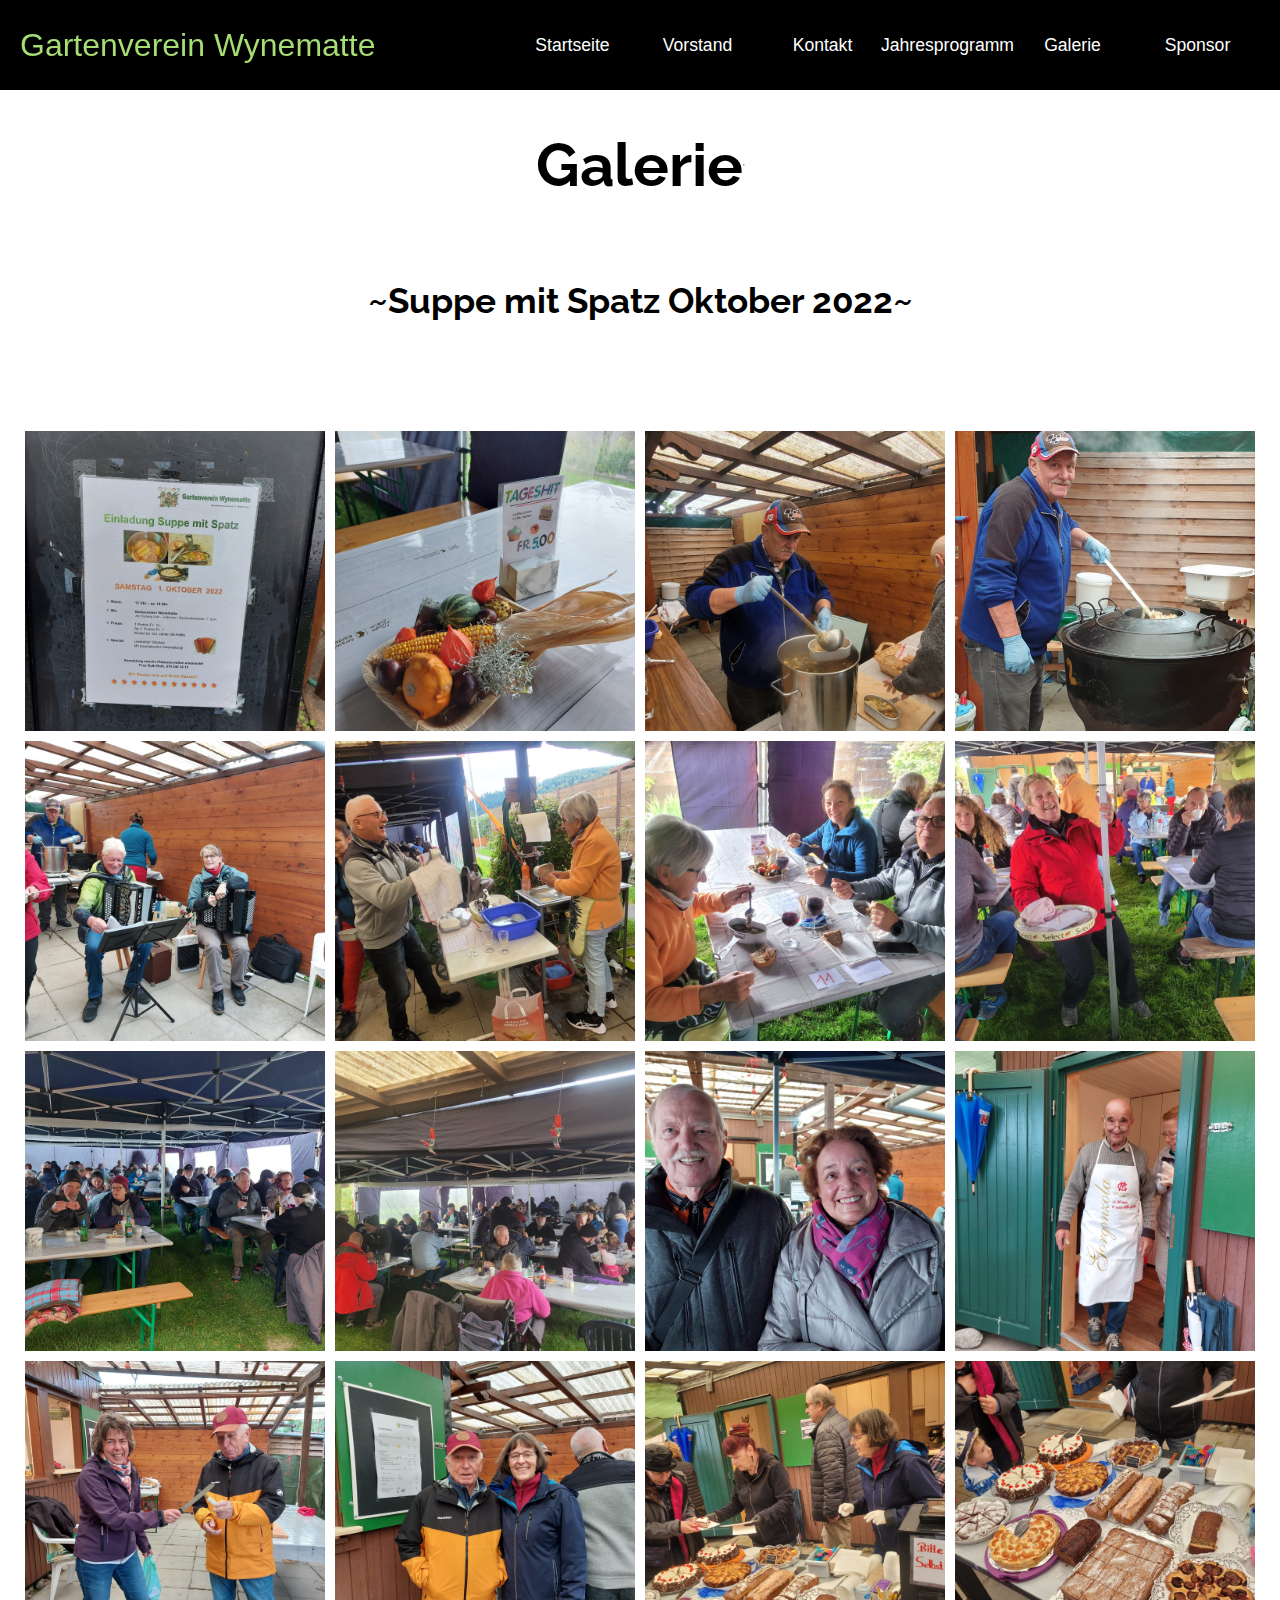
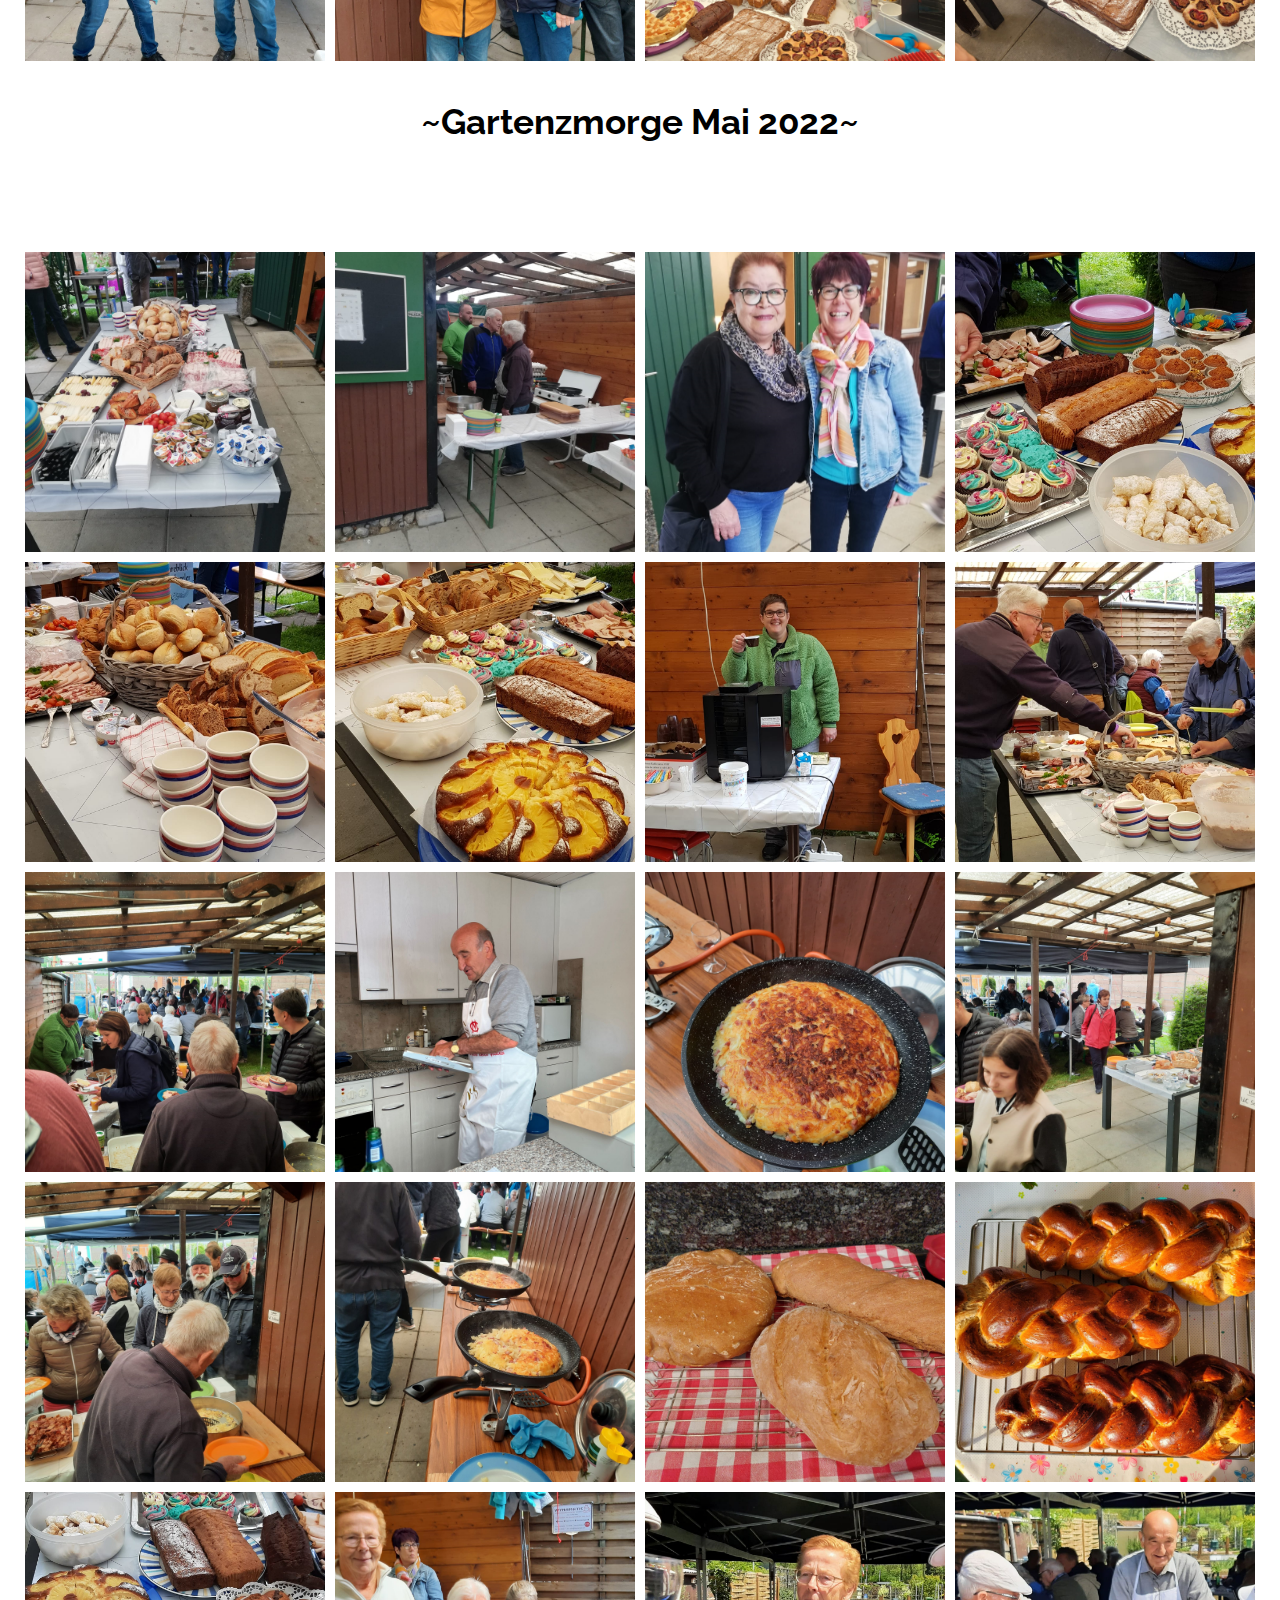
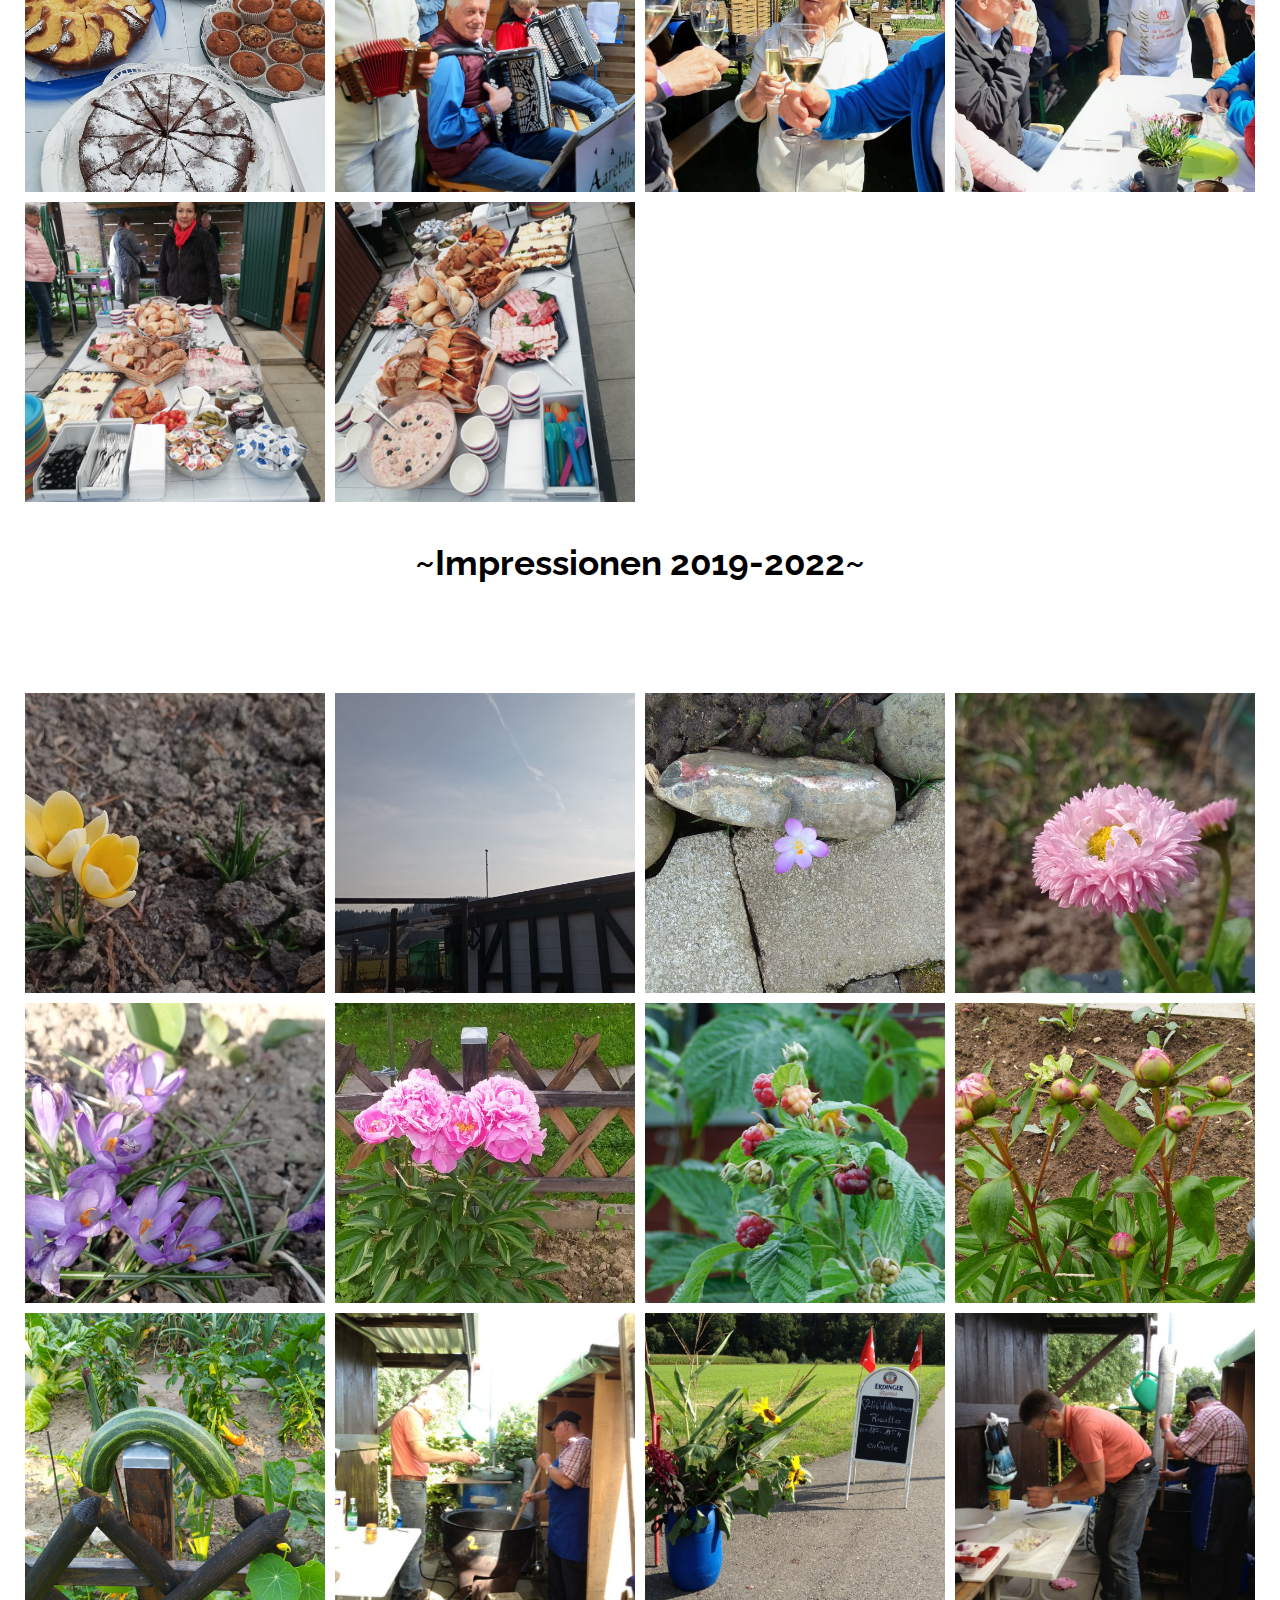
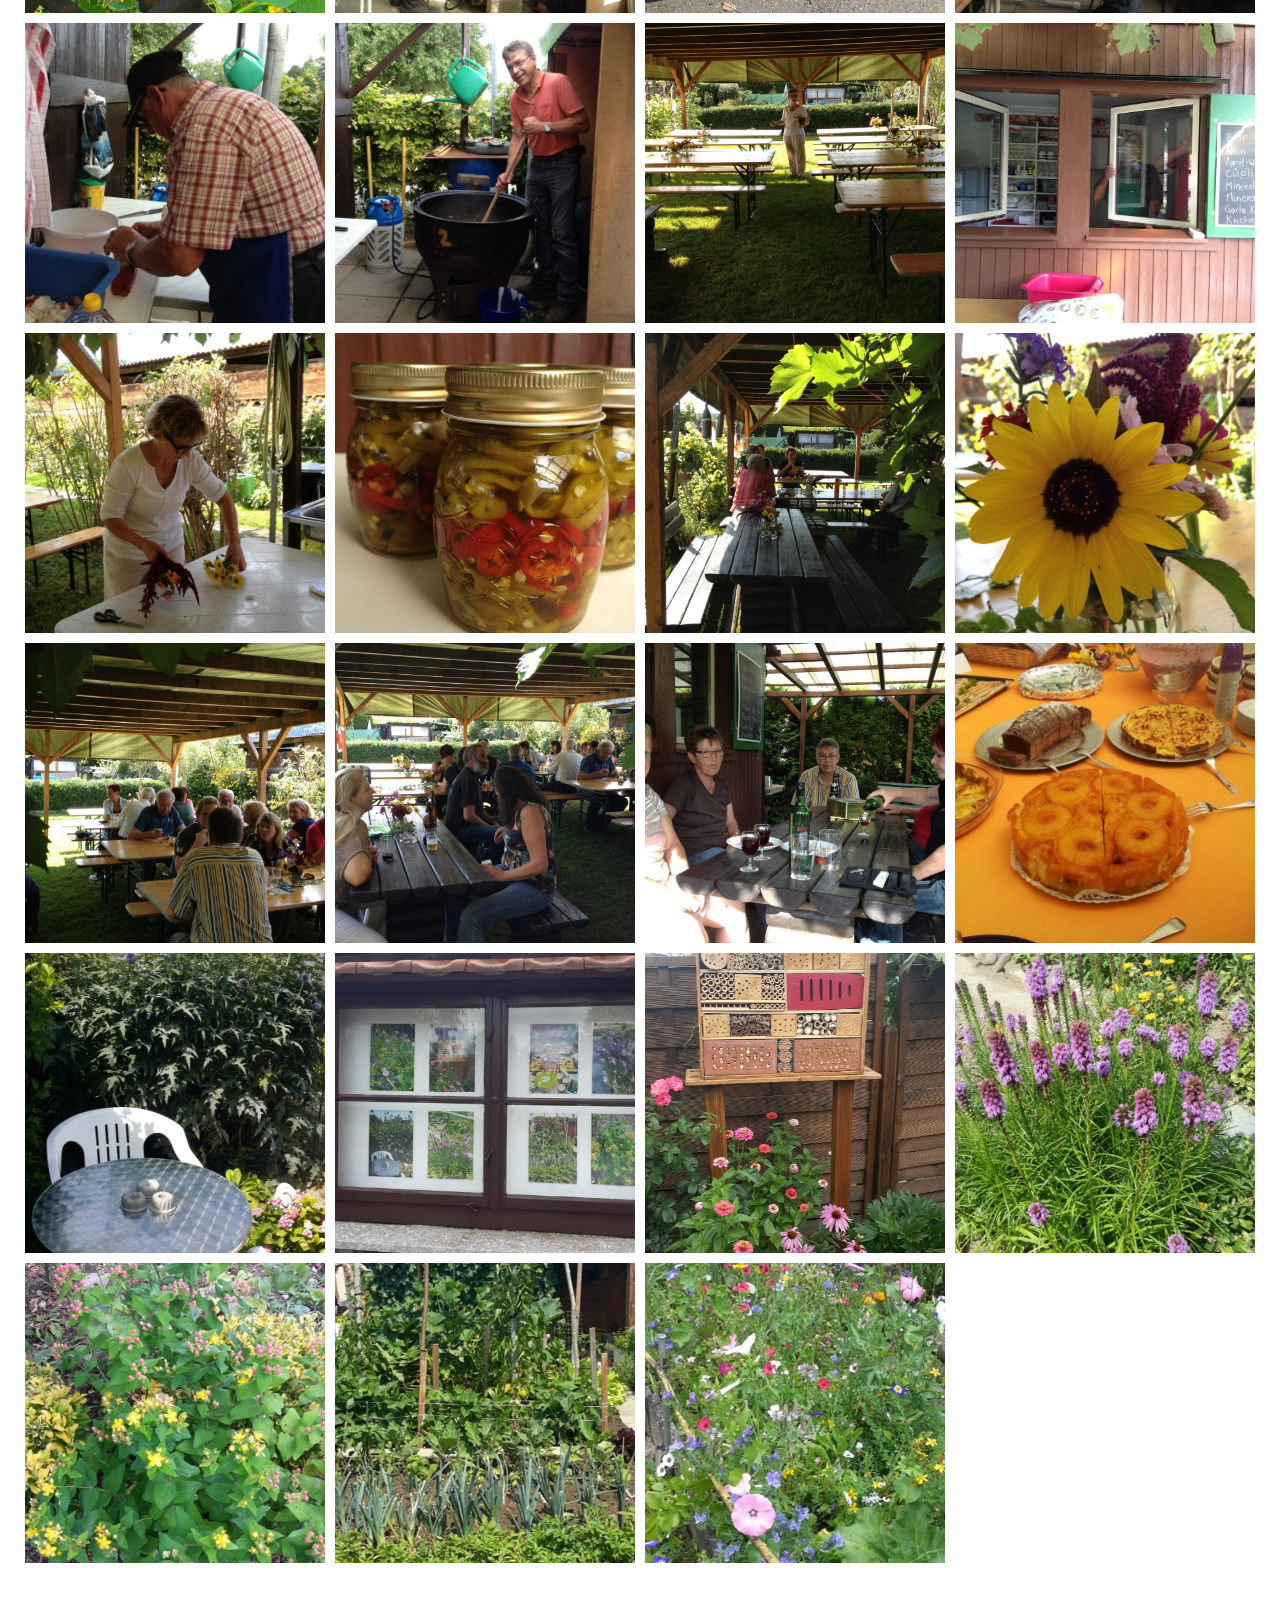
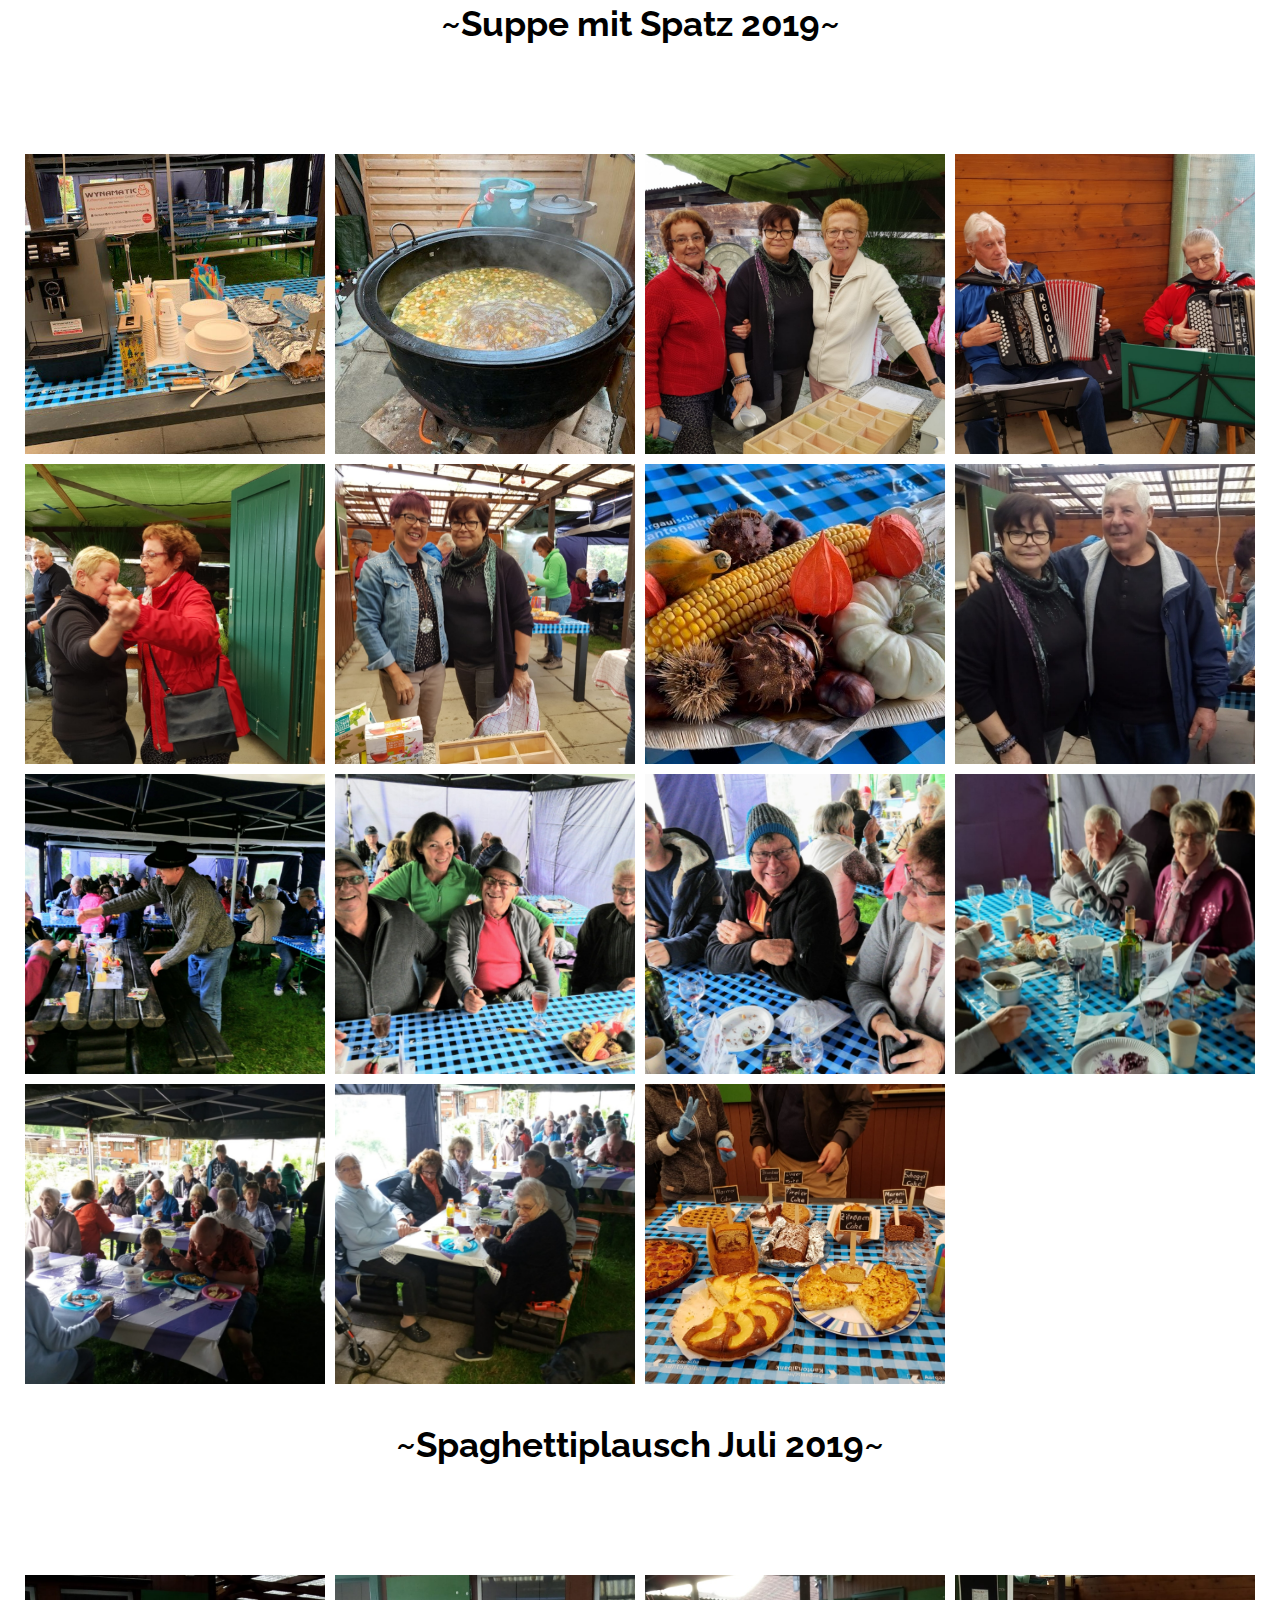
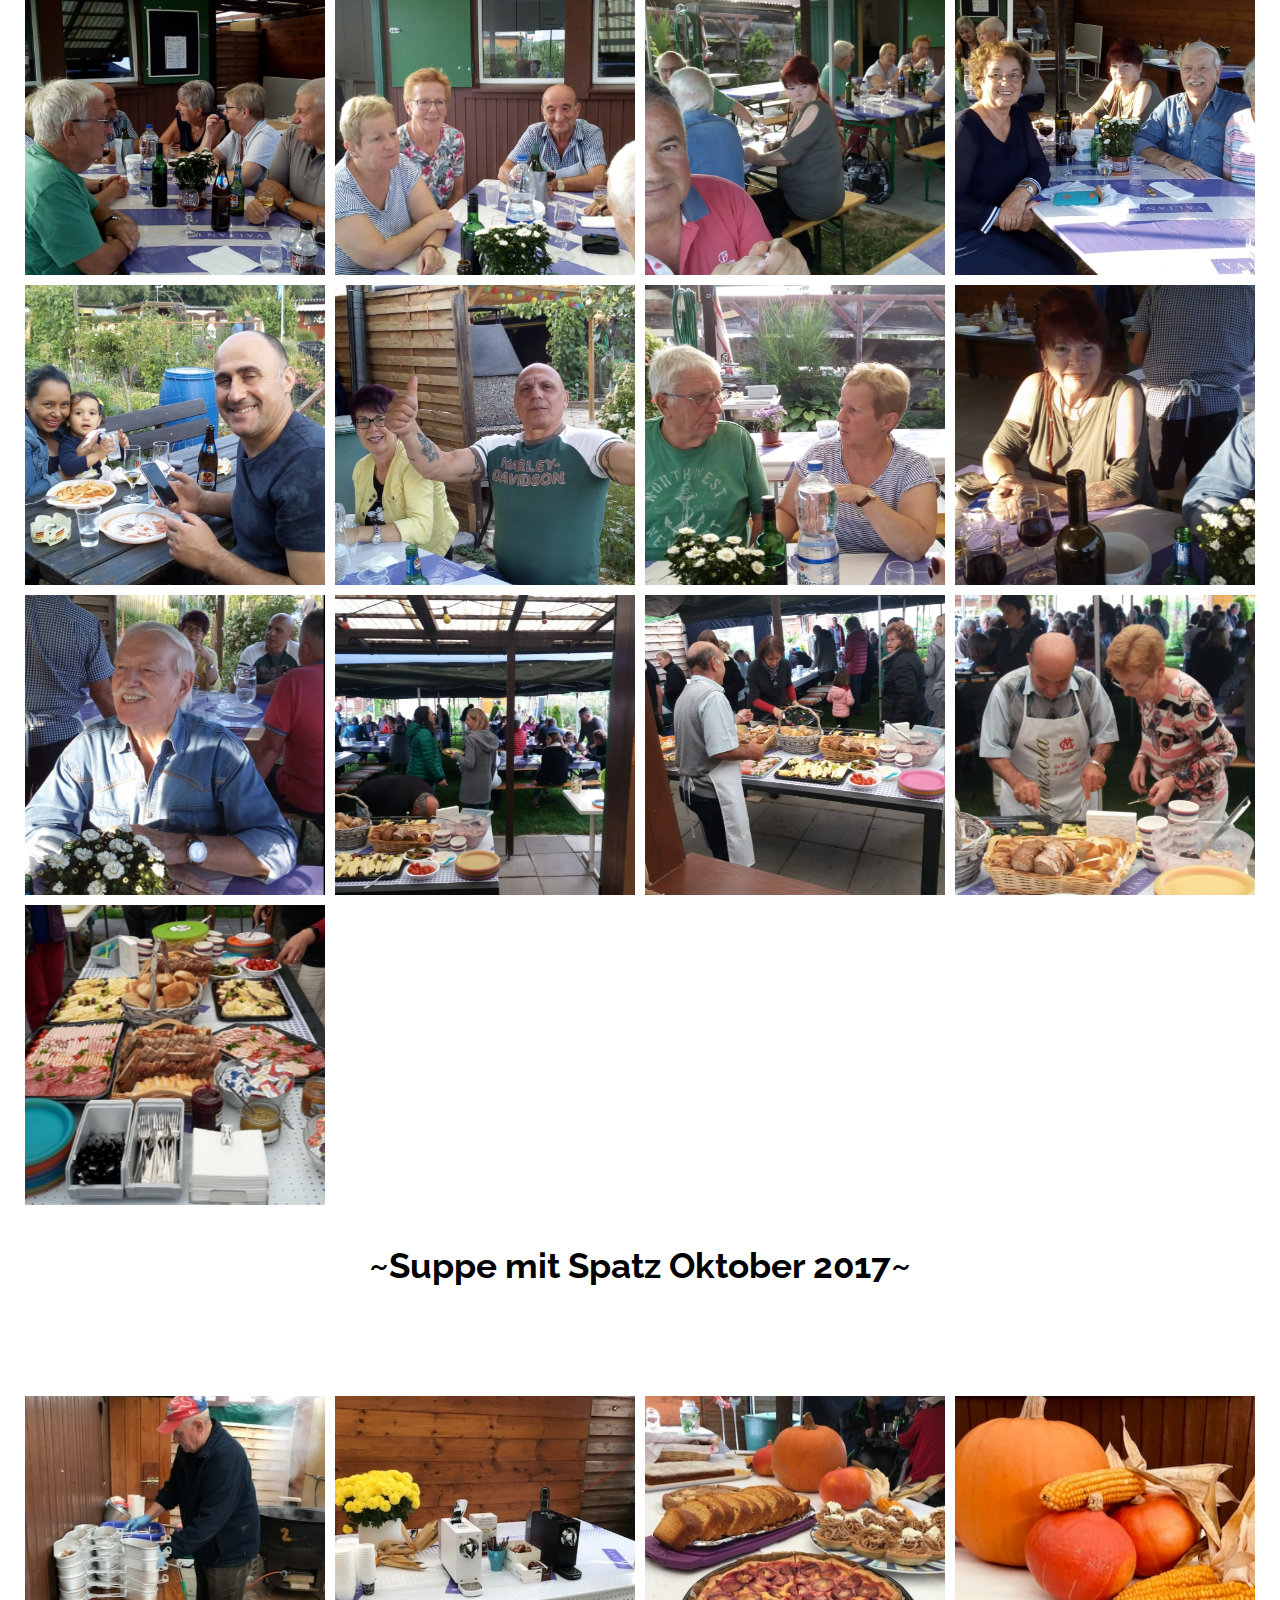
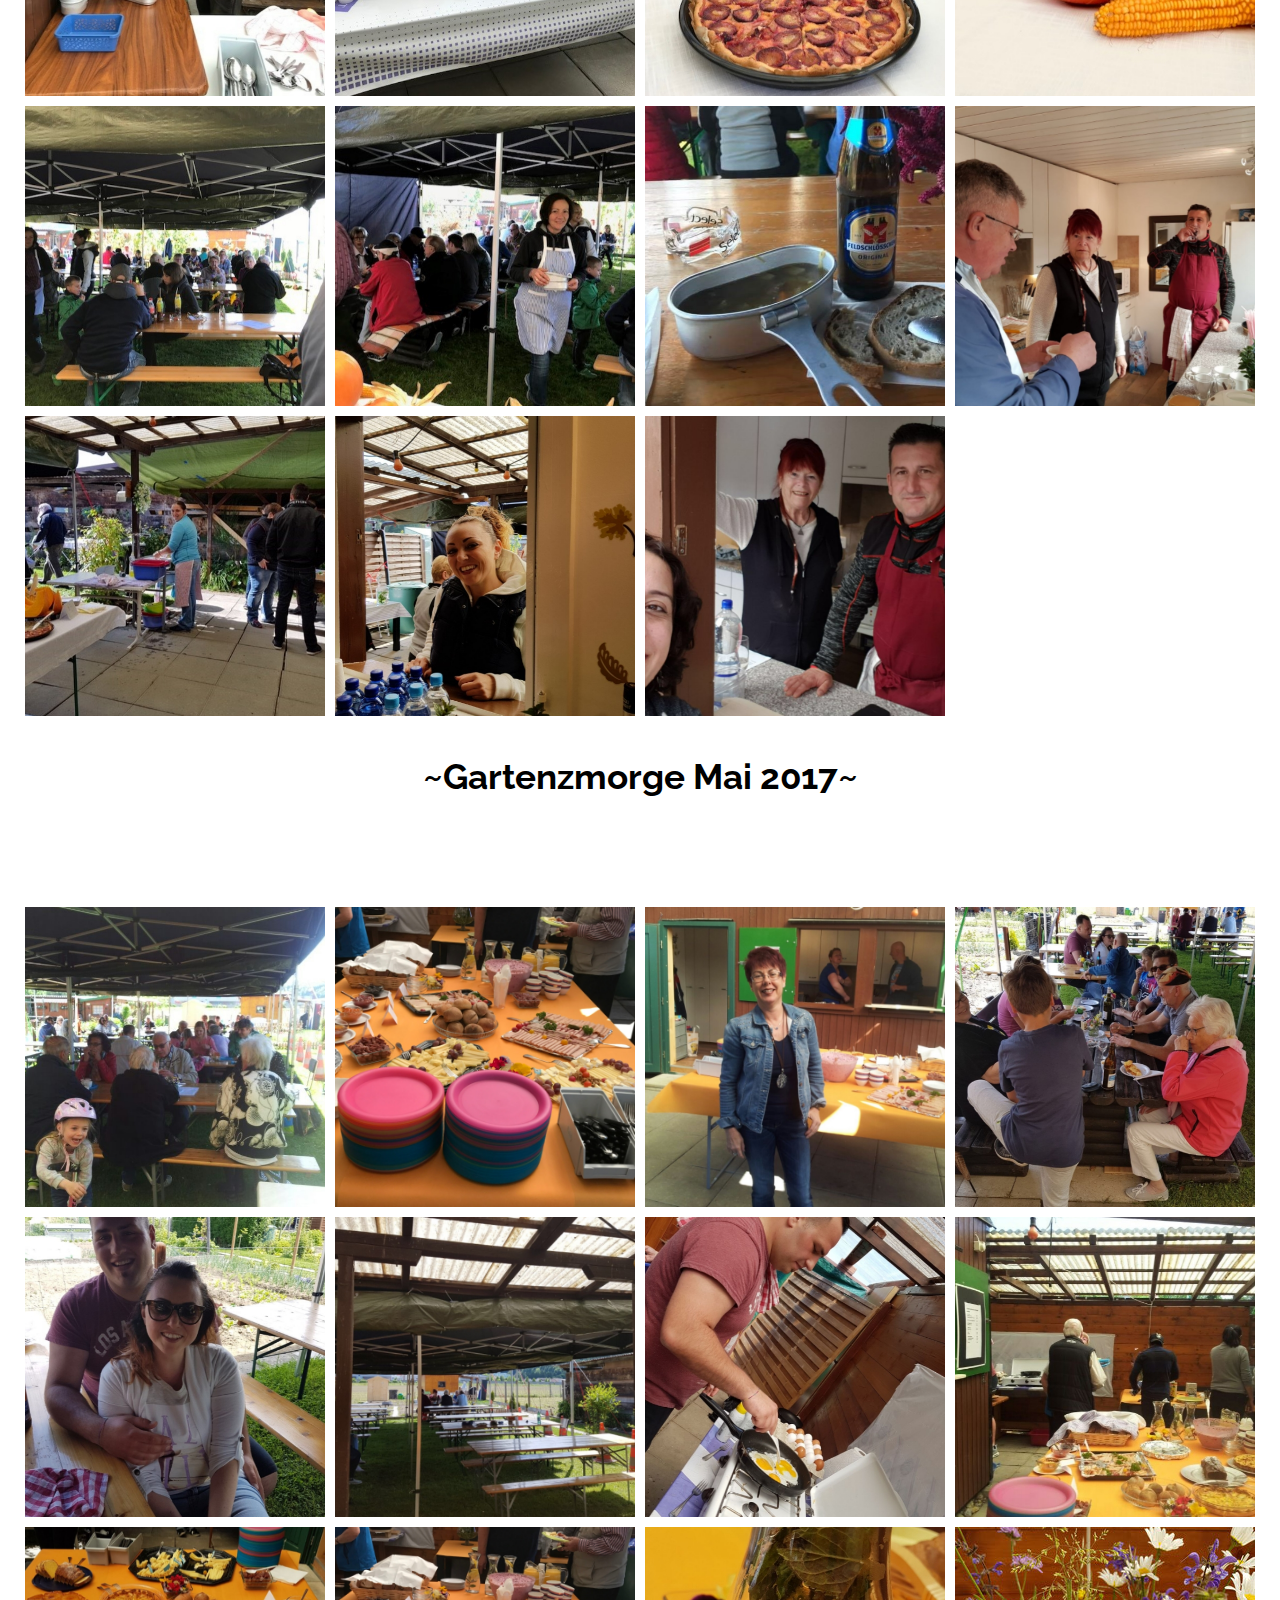
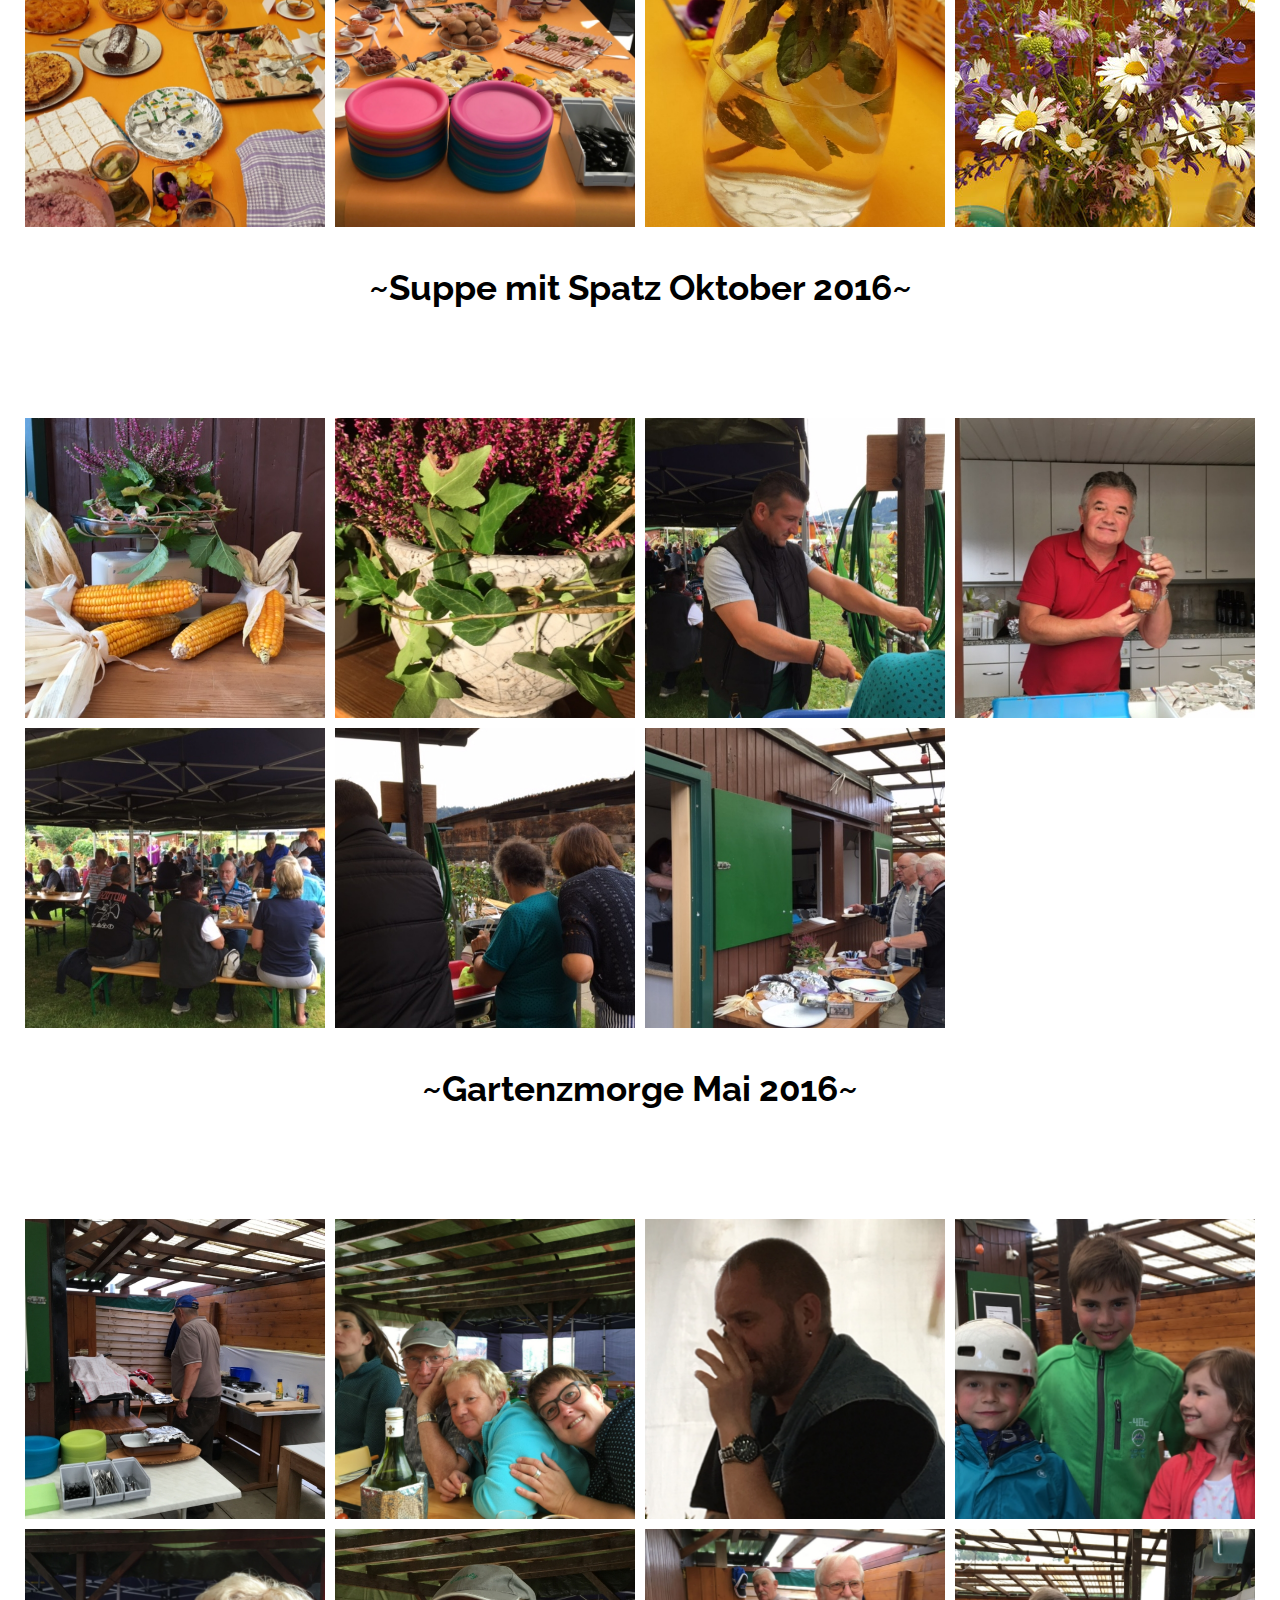
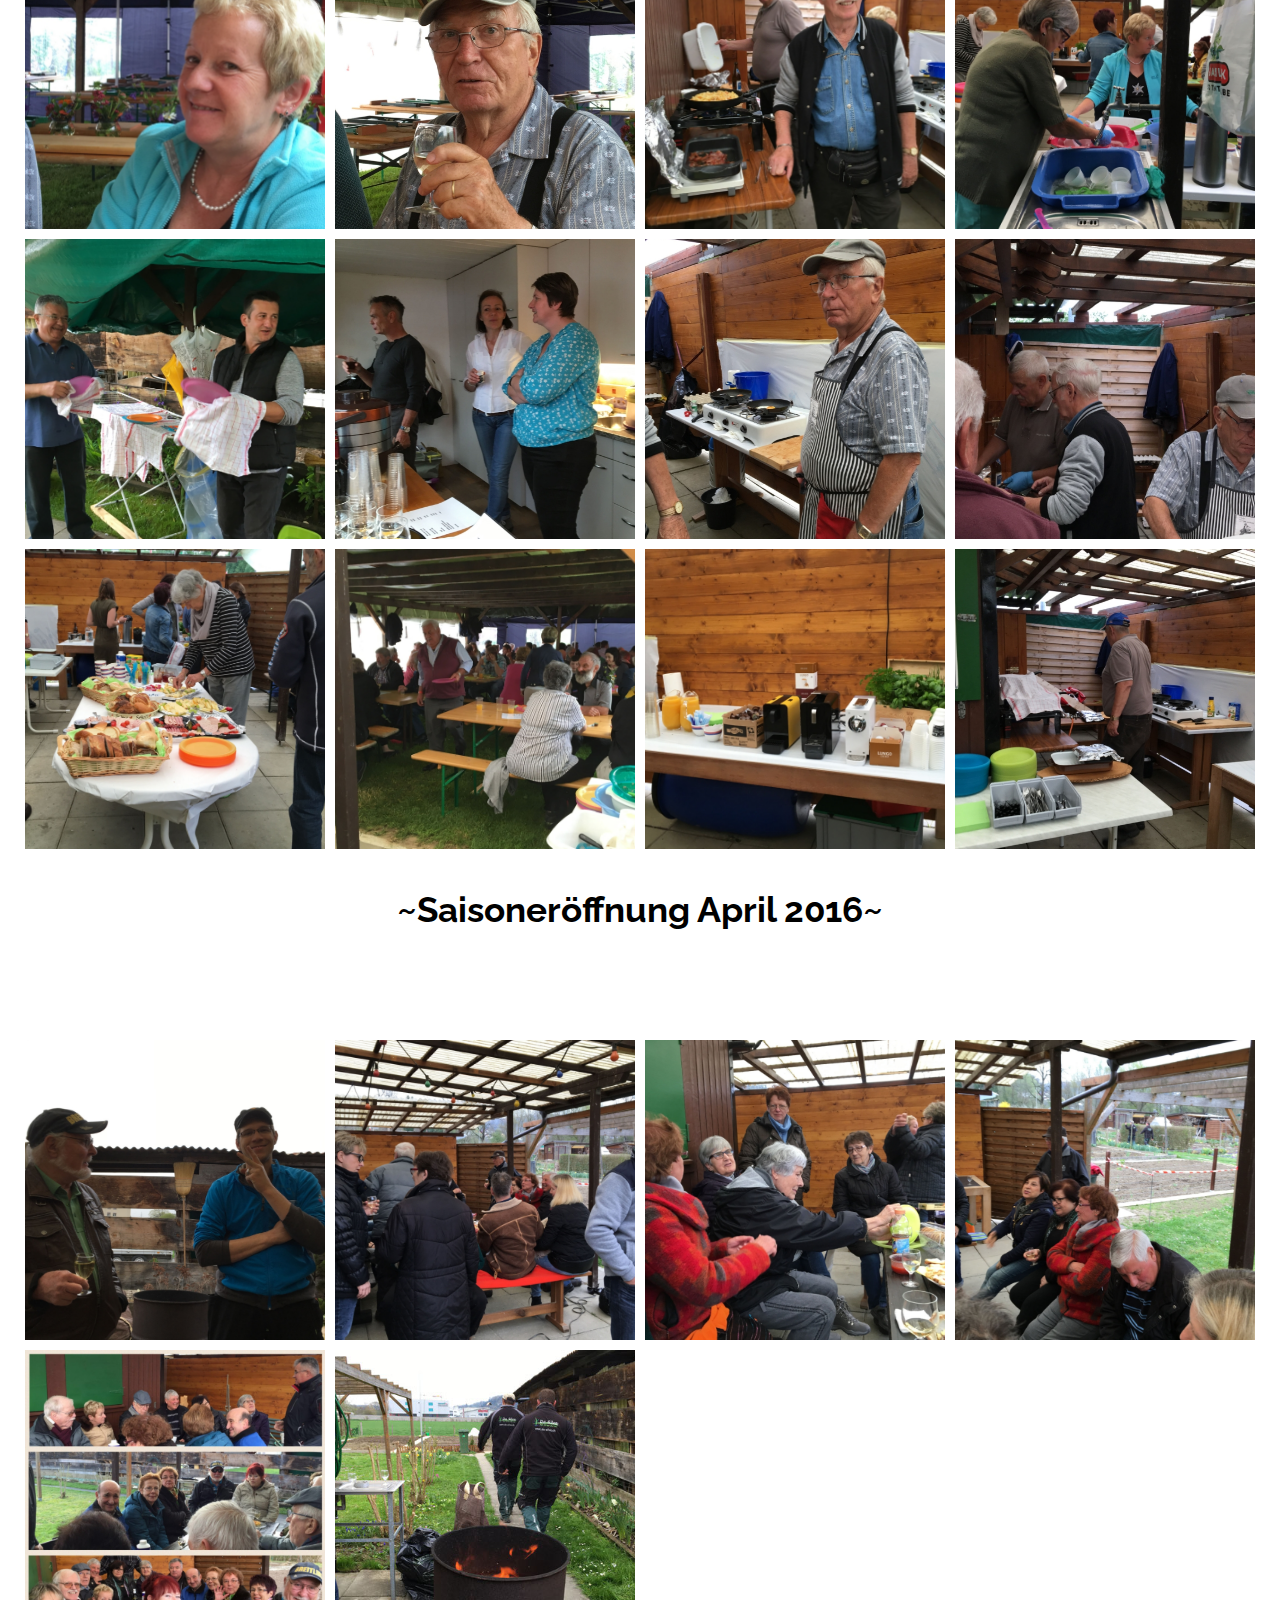
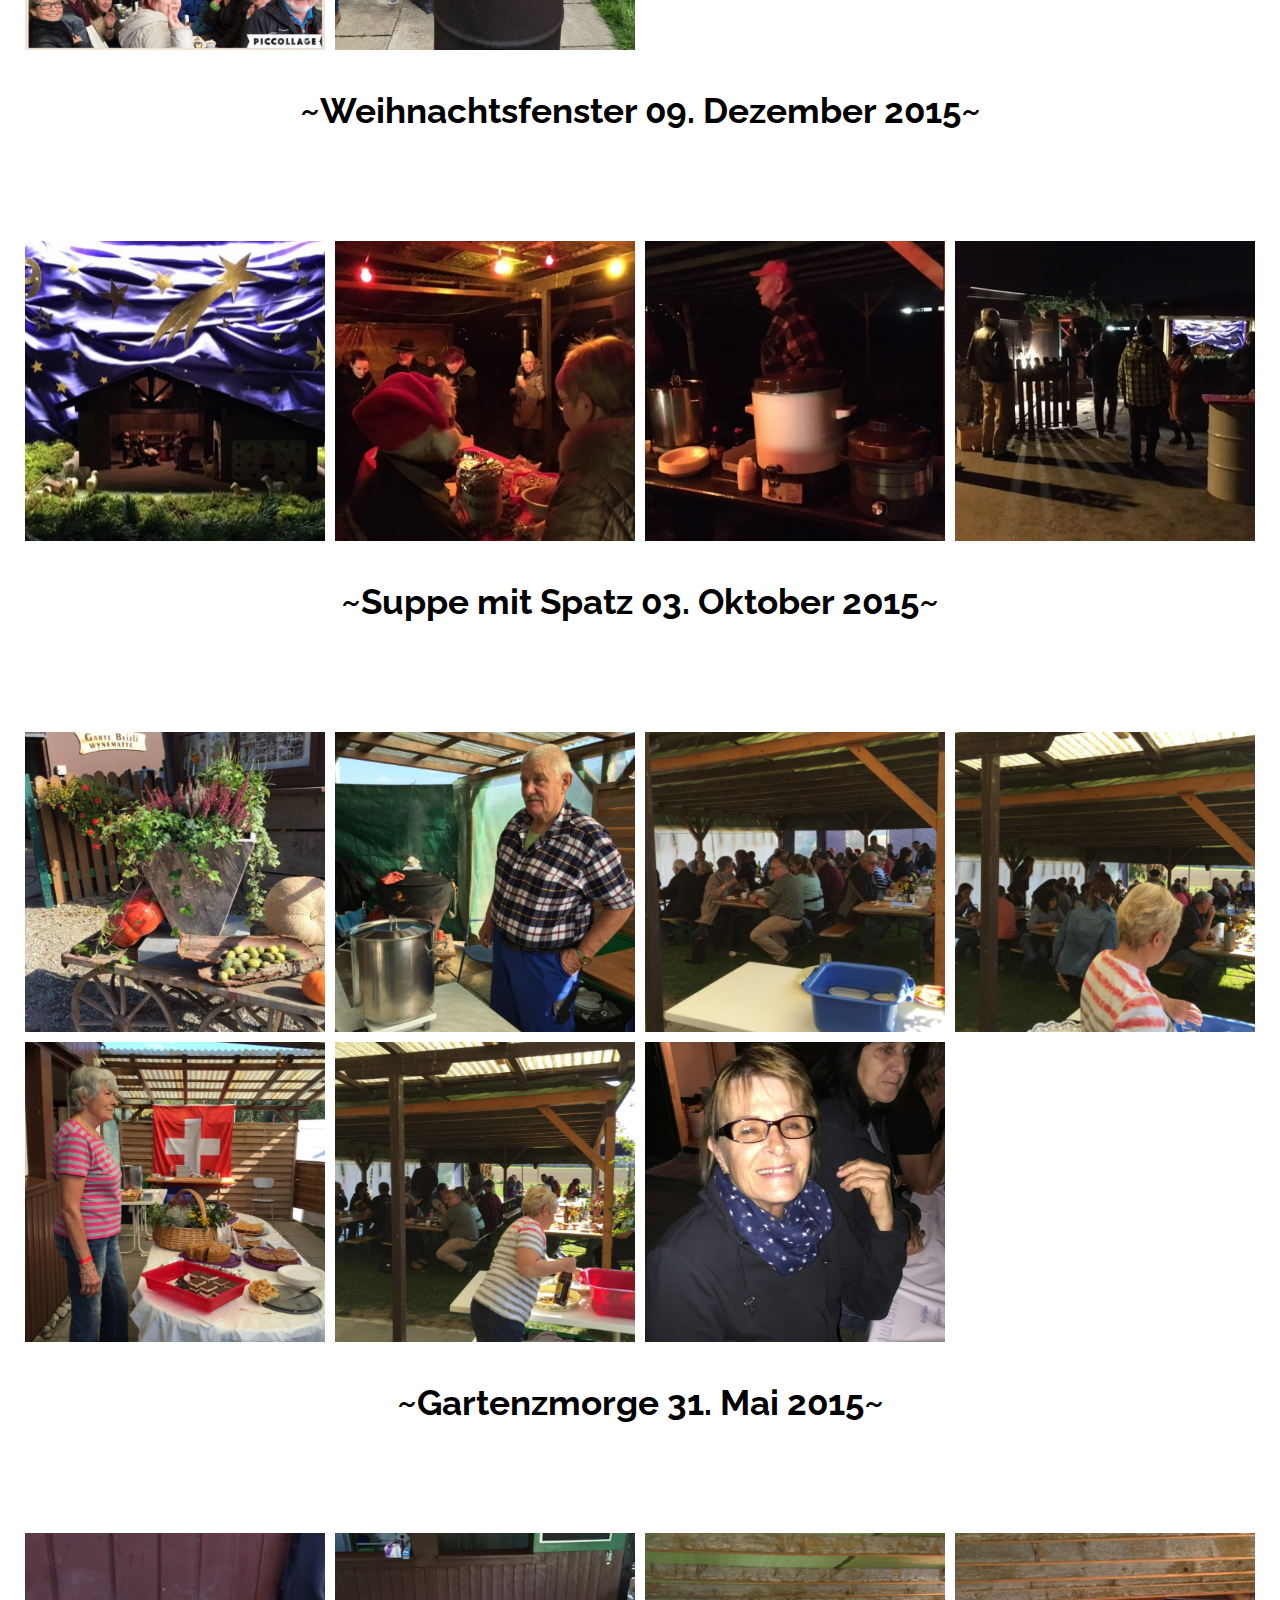
<file: Galerie.html>
<!DOCTYPE html>
<html lang="en">
    <head>
        <meta charset="UTF-8">
        <title>Galerie|Gartenverein Wynematte</title>
        <link rel="stylesheet" href="stylesheet.css">
        <link rel="preconnect" href="https://fonts.googleapis.com">
<link rel="preconnect" href="https://fonts.gstatic.com" crossorigin>
<link href="https://fonts.googleapis.com/css2?family=Hind:wght@300&family=Raleway:wght@200&display=swap" rel="stylesheet">
    </head>
    <header>
      <!--Nav-->
      <nav class="navbar">
        <div class="navbar-container">
            <a href="#home" id="navbar-logo">Gartenverein Wynematte</a>
            <div class="navbar-toggle" id="mobile-menu">
                <span class="bar"></span>
                <span class="bar"></span>
                <span class="bar"></span>
            </div>
        <ul class="navbar-menu">
            <li class="navbar-item">
                <a href="index.html" class="navbar-links" id="home-page">Startseite</a>
            </li> 
             <li class="navbar-item">
                <a href="Vorstand.html" class="navbar-links" id="about-page">Vorstand</a>
            </li>  
            <li class="navbar-item">
                <a href="Kontakt.html" class="navbar-links" id="contact-page">Kontakt</a>
            </li>  
            <li class="navbar-item">
                <a href="Jahresprogramm2022.html" class="navbar-links" id="plan-page">Jahresprogramm</a>
            </li> 
             <li class="navbar-item">
                <a href="Galerie.html" class="navbar-links" id="gallery-page">Galerie</a>
            </li>
           <li class="navbar-item">
                <a href="Sponsoren.html" class="navbar-links" id="sponsor-page">Sponsor</a>
            </li> 
           
            </ul>
        </div>
    </nav>
    <body>
        <div class="title">
        <h1> Galerie</h1>
            <hr>
    </div> 
    <div class ="title">
    <h3>~Suppe mit Spatz Oktober 2022~</h3> 
</div>

<div class="main">

    <img src="images/Garten2022 23.jpeg" alt=""/>
    <img src="images2/Garten.jpeg" alt=""/>
    <img src="images/Garten2022 24.jpeg" alt=""/>
    <img src="images/Garten2022 25.jpeg" alt=""/>
    <img src="images/Garten2022.26.jpeg" alt=""/>
    <img src="images/Garten2022.27.jpeg" alt=""/>
    <img src="images/Garten2022.28.jpeg" alt=""/>
    <img src="images/Garten2022.29.jpeg" alt=""/>
    <img src="images/Garten2022.30.jpeg" alt=""/>
    <img src="images/Garten2022.31.jpeg" alt=""/>
    <img src="images/Garten2022.32.jpeg" alt=""/>
    <img src="images/Garten2022.33.jpeg" alt=""/>
    <img src="images/Garten2022.34.jpeg" alt=""/>
    <img src="images/Garten2022.35.jpeg" alt=""/>
    <img src="images/Garten2022.36.jpeg" alt=""/>
    <img src="images/Garten2022.37.jpeg" alt=""/>
    
 
</div>
        <div class ="title">
       <h3>~Gartenzmorge Mai 2022~</h3> 
        </div>
        <div class="main">
            <img src="images/Garten2022.1.jpg" alt=""/>
            <img src="images/Garten2022.2.jpg" alt=""/>
            <img src="images/Garten2022.3.jpg" alt=""/>
            <img src="images/Garten2022.4.jpg" alt=""/>
            <img src="images/Garten2022.5.jpg" alt=""/>
            <img src="images/Garten2022.6.jpg" alt=""/>
            <img src="images/Garten2022.7.jpg" alt=""/>
            <img src="images/Garten2022.8.jpg" alt=""/>
            <img src="images/Garten2022.10.jpg" alt=""/>
            <img src="images/Garten2022.9.jpg" alt=""/>
            <img src="images/Garten2022.11.jpg" alt=""/>
            <img src="images/Garten2022.12.jpg" alt=""/>
            <img src="images/Garten2022.13.jpg" alt=""/>
            <img src="images/Garten2022.14.jpg" alt=""/>
            <img src="images/Garten2022.15.jpg" alt=""/>
            <img src="images/Garten2022.16.jpg" alt=""/>
            <img src="images/Garten2022.17.jpg" alt=""/>
            <img src="images/Garten2022.18.jpg" alt=""/>
            <img src="images/Garten2022.19.jpg" alt=""/>
            <img src="images/Garten2022.20.jpg" alt=""/>
            <img src="images/Garten2022.21.jpg" alt=""/>
            <img src="images/Garten2022.22.jpg" alt=""/>
        </div>
            <div class ="title">
            <h3>~Impressionen 2019-2022~</h3> 
                 </div>
                 <div class="main">
            <img src="images2/Garten1.jpeg" alt=""/>
            <img src="images2/Garten3.jpeg" alt=""/>
            <img src="images2/Garten53.jpeg" alt=""/>
            <img src="images2/Garten16.jpeg" alt=""/>
            <img src="images2/Garten18.jpeg" alt=""/>
            <img src="images2/Garten61.jpeg" alt=""/>
            <img src="images2/Garten49.jpeg" alt=""/>
            <img src="images2/Garten58.jpeg" alt=""/>
            <img src="images2/Garten55.jpeg" alt=""/> 
            <img src="images2/Garten85.jpg" alt=""/>
            <img src="images2/Garten86.jpg" alt=""/>
            <img src="images2/Garten87.jpg" alt=""/>
            <img src="images2/Garten88.jpg" alt=""/>
            <img src="images2/Garten89.jpg" alt=""/>
            <img src="images2/Garten90.jpg" alt=""/>
            <img src="images2/Garten91.jpg" alt=""/>
            <img src="images2/Garten92.jpg" alt=""/>
            <img src="images2/Garten93.jpg" alt=""/>
            <img src="images2/Garten95.jpg" alt=""/>
            <img src="images2/Garten96.jpg" alt=""/>
            <img src="images2/Garten97.jpg" alt=""/>
            <img src="images2/Garten98.jpg" alt=""/>
            <img src="images2/Garten99.jpg" alt=""/>
             
            <img src="images2/Garten101.jpg" alt=""/>
        <!--</div>
        <div class ="title">
        <h3>~Impressionen 2019-2022~</h3> 
             </div>
             <div class="main">
           -->
           
            <img src="images2/Garten102.jpg" alt=""/>
            <img src="images2/Garten100.jpg" alt=""/>
      
            <img src="images2/Garten103.jpg" alt=""/>
            <img src="images2/Garten104.jpg" alt=""/>
            <img src="images2/Garten105.jpg" alt=""/>
            <img src="images2/Garten106.jpg" alt=""/>
            <img src="images2/Garten107.jpg" alt=""/> 
             </div>
             <div class ="title">
       
                 <h3>~Suppe mit Spatz 2019~</h3> 
             </div>
             <div class="main">
            <img src="images2/Garten108.png" alt=""/>
            <img src="images2/Garten109.jpg" alt=""/>
            <img src="images2/Garten110.jpg" alt=""/>
            <img src="images2/Garten111.jpg" alt=""/> 
            <img src="images2/Garten112.jpg" alt=""/>
            <img src="images2/Garten113.jpg" alt=""/>
            <img src="images2/Garten114.jpg" alt=""/>
            <img src="images/Garten1151.jpg" alt=""/>
            <img src="images2/Garten116.jpg" alt=""/>
            <img src="images2/Garten117.jpg" alt=""/>
            <img src="images2/Garten118.jpg" alt=""/>
            <img src="images2/Garten119.jpg" alt=""/>
            <img src="images2/Garten120.jpg" alt=""/>
            <img src="images2/Garten121.jpg" alt=""/>
            <img src="images2/Garten122.jpg" alt=""/>
        </div>
        <div class ="title">
  
            <h3>~Spaghettiplausch Juli 2019~</h3> 
        </div>
        <div class="main">
            <img src="images2/Garten123.jpg" alt=""/>
            <img src="images2/Garten124.jpg" alt=""/>
            <img src="images2/Garten125.jpg" alt=""/>
            <img src="images2/Garten126.jpg" alt=""/>
            <img src="images2/Garten127.jpg" alt=""/>
            <img src="images2/Garten128.jpg" alt=""/>
            <img src="images2/Garten129.jpg" alt=""/>
            <img src="images2/Garten130.jpg" alt=""/>
            <img src="images2/Garten131.jpg" alt=""/>
            <img src="images2/Garten132.jpg" alt=""/>
            <img src="images2/Garten133.jpg" alt=""/>
            <img src="images2/Garten134.jpg" alt=""/>
            <img src="images2/Garten135.jpg" alt=""/>
        </div>
        <div class ="title">
       <h3>~Suppe mit Spatz Oktober 2017~</h3> 
        </div>
        <div class="main">

            <img src="images2/Garten136.jpg" alt=""/>
            <img src="images2/Garten137.jpg" alt=""/>
            <img src="images/Garten208.jpg" alt=""/>
            <img src="images/Garten209.jpg" alt=""/>
            <img src="images/Garten210.jpg" alt=""/>
            <img src="images/Garten211.jpg" alt=""/>
            <img src="images/Garten212.jpg" alt=""/>
            <img src="images/Garten213.jpg" alt=""/>
            <img src="images/Garten214.jpg" alt=""/>
            <img src="images/Garten215.jpg" alt=""/>
            <img src="images/Garten216.jpg" alt=""/>
            
         
        </div>
        <div class ="title">
       <h3>~Gartenzmorge Mai 2017~</h3> 
        </div>
        <div class="main">
            <img src="images/Garten197.jpg" alt=""/>
            <img src="images/Garten198.jpg" alt=""/>
            <img src="images/Garten199.jpg" alt=""/>
            <img src="images/Garten200.jpg" alt=""/>
            <img src="images/Garten201.jpg" alt=""/>
            <img src="images/Garten202.jpg" alt=""/>
            <img src="images/Garten203.jpg" alt=""/>
            <img src="images/Garten204.jpg" alt=""/>
            <img src="images/Garten205.jpg" alt=""/>
            <img src="images/Garten206.jpg" alt=""/>
            <img src="images/Garten207.jpg" alt=""/>
            <img src="images2/Garten47.jpeg" alt=""/>
        </div>
        <div class ="title">
       <h3>~Suppe mit Spatz Oktober 2016~</h3> 
        </div>
        <div class="main">
            <img src="images2/Garten83.jpg" alt=""/>
            <img src="images2/Garten84.jpg" alt=""/>
            <img src="images/Garten192.jpg" alt=""/>
            <img src="images/Garten193.jpg" alt=""/>
            <img src="images/Garten194.jpg" alt=""/>
            <img src="images/Garten195.jpg" alt=""/>
            <img src="images/Garten196.jpg" alt=""/>
        </div>
        <div class ="title">
       <h3>~Gartenzmorge Mai 2016~</h3> 
        </div>
        <div class="main">
            <img src="images3/Garten175.jpg" alt=""/>
            <img src="images3/Garten176.jpg" alt=""/>
            <img src="images3/Garten177.jpg" alt=""/>
            <img src="images3/Garten178.jpg" alt=""/>
            <img src="images3/Garten179.jpg" alt=""/>
            <img src="images3/Garten180.jpg" alt=""/>
            <img src="images3/Garten181.jpg" alt=""/>
            <img src="images3/Garten182.jpg" alt=""/>
            <img src="images3/Garten183.jpg" alt=""/>
            <img src="images3/Garten184.jpg" alt=""/>
            <img src="images3/Garten185.jpg" alt=""/>
            <img src="images3/Garten186.jpg" alt=""/>
            <img src="images3/Garten188.jpg" alt=""/>
            <img src="images3/Garten189.jpg" alt=""/>
            <img src="images3/Garten190.jpg" alt=""/>
            <img src="images/Garten191.jpg" alt=""/>
        </div>
        <div class ="title">
       <h3>~Saisoneröffnung  April 2016~</h3> 
        </div>
        <div class="main">

            <img src="images3/Garten170.jpg" alt=""/>
            <img src="images3/Garten171.jpg" alt=""/>
            <img src="images3/Garten172.jpg" alt=""/>
            <img src="images3/Garten173.jpg" alt=""/>
            <img src="images3/Garten174.jpg" alt=""/>
            <img src="images2/Garten41.jpeg" alt=""/>

        </div>
        <div class ="title">
       <h3>~Weihnachtsfenster  09. Dezember 2015~</h3> 
        </div>
   <div class="main">

            <img src="images3/Garten166.jpg" alt=""/>
            <img src="images3/Garten167.jpg" alt=""/>
            <img src="images3/Garten168.jpg" alt=""/>
            <img src="images3/Garten169.jpg" alt=""/>

       </div>
             <div class ="title">
            <h3>~Suppe mit Spatz 03. Oktober 2015~</h3> 
             </div>
        <div class="main">

            
            <img src="images3/Garten159.jpeg" alt=""/>
            <img src="images3/Garten160.jpg" alt=""/>
            <img src="images3/Garten161.jpg" alt=""/>
            <img src="images3/Garten162.jpg" alt=""/>
            <img src="images3/Garten163.jpg" alt=""/>
            <img src="images3/Garten164.jpg" alt=""/>
            <img src="images3/Garten165.jpg" alt=""/>

        </div>
             <div class ="title">
            <h3>~Gartenzmorge 31. Mai 2015~</h3> 
            </div>
        <div class="main">

            <img src="images3/Garten143.jpg" alt=""/>
            <img src="images3/Garten144.jpg" alt=""/>
            <img src="images3/Garten145.jpg" alt=""/>
            <img src="images3/Garten146.png" alt=""/>
            <img src="images3/Garten147.jpg" alt=""/>
            <img src="images3/Garten148.jpg" alt=""/>
            <img src="images3/Garten149.jpg" alt=""/>
            <img src="images3/Garten150.jpg" alt=""/>
            <img src="images3/Garten151.jpg" alt=""/>
            <img src="images3/Garten152.jpg" alt=""/>
            <img src="images3/Garten153.jpg" alt=""/>
            <img src="images3/Garten154.jpg" alt=""/>
            <img src="images3/Garten155.jpg" alt=""/>
            <img src="images3/Garten156.jpg" alt=""/>
            <img src="images3/Garten157.jpg" alt=""/>

        </div>
            <div class ="title">
            <h3>~Saisoneröffnung 11. April 2015~</h3> 
            </div>
        <div class="main">

            <img src="images2/Garten138.jpg" alt=""/>
            <img src="images2/Garten139.jpg" alt=""/>
            <img src="images3/Garten140.jpg" alt=""/>
            <img src="images3/Garten141.jpg" alt=""/>
            <img src="images3/Garten142.jpg" alt=""/>
        </div>
      
        <footer>
            <div class="footer-area">
                <div class="footer-contents">
                    <h3>Adresse</h3>
                     <p>Gartenverein Wynematte</p>
                     <p>Wynemattestrasse 17</p>
                     <p>5034 Suhr</p> 
                </div>
            </div>
        </footer>
    </body>
    <script src="app.js"></script>
</html>
</file>
<file: stylesheet.css>
*{
    box-sizing: border-box;
    margin:0;
    padding:0;
  
    scroll-behavior: smooth;
}
.navbar{
    background: #000000;
    height:90px;
    display: flex;
    justify-content: center;
    align-items: center;
    font-size: 1.1em;
    position: sticky;
    top:0;
    z-index: 999;
}
.navbar-container {
    display: flex;
    justify-content: space-between;
    height:90px;
    z-index: 1;
    width: 100%;
    max-width: 1400px;
    margin: 0 auto;
    padding: 0 20px;
}
#navbar-logo{
    font-family: 'Poppins', sans-serif;
    background-color: blueviolet;
    background-image:linear-gradient(to top, #b3db6f 5%, #9be179 90%);
    background-size: 100%;
    -webkit-background-clip:text ;
    -moz-background-clip: text;
    -webkit-text-fill-color: transparent;
    -moz-text-fill-color: transparent;
    display: flex;
    align-items: center;
    cursor: pointer;
    text-decoration: none;
    font-size: 2rem;
}
.navbar-menu{
    font-family: 'Karla', sans-serif; 
    display: flex;
    align-items: center;
    list-style: none;
}
.navbar-item{
    height: 80px;
}
.navbar-links{
    color:white;
    display:flex;
    align-items: center;
    justify-content: center;
    width: 125px;
    text-decoration: none;
    height:100%;
    transition: all 0.3s ease;
}
.navbar-links:hover{
    color:#d5fe8e;
    transition: all 0.3s ease;
}
@media  screen and (max-width:1000px) {
    .navbar-container{
        display: flex;
        justify-content: space-between;
        height:80px;
        z-index: 1;
        width: 100%;
        max-width: 1300px;
        padding: 0;
    }
    .navbar-menu{
        display: grid; 
        grid-template-columns: auto;
        margin: 0;
        width: 100%;
        position: absolute;
        top:-1000px;
        opacity: 1;
        transition: all 0.5s ease;
        z-index: -1;
    }
    .navbar-menu.active{
        background: #000000;
        top:100%;
        opacity: 1;
        transition: all 0.5s ease;
        z-index:99;
        height: 60vh;
        font-size: 1.6rem;
    }
    #navbar-logo{
        padding-left: 25px;
    }
    .navbar-toggle .bar{
        width: 25px;
        height: 3px;
        margin: 5px auto;
        transition: all 0.3s ease-in-out;
        background: white;
    }
    .navbar-item{
        width: 100%;
    }
    .navbar-links{
        text-align: center;
        padding:2rem;
        width:100%;
        display:table;
    }
    #mobile-menu{
        position: absolute;
        top:20%;
        right: 5%;
        transform:translate(5%, 20%);
    }
    .navbar-toggle .bar{
        display: block;
        cursor: pointer;
    }
    #mobile-menu.is-active .bar:nth-child(2){
        opacity: 0;
    }
    #mobile-menu.is-active .bar:nth-child(1){
        transform: translateY(8px) rotate(45deg);
    }
    #mobile-menu.is-active .bar:nth-child(3){
        transform: translateY(-8px) rotate(-45deg);
    }
}
.main{
    background-color: #ffffff;
    position: relative;
    justify-content: center;
    align-items: center;
    margin-top:70px;
    width: 100vw;
    display: grid;
    grid-template-columns: repeat(auto-fill, minmax(300px, 300px));
    column-gap: 10px;
    row-gap: 10px;
    transition:1s;
}
.main img{
    width: 300px;
    height: 300px;
    object-fit: cover;
    object-position: center;
    transition: 1s;
    
}
.main img:hover{
    transform:scale(1.3);
    z-index: 2;
}
ul, nav{
   list-style: none; 
}





footer{
    flex-shrink: 0;
    border-top: 1px  rgb(255, 255, 255);
    width: 100%;
    background: rgb(167, 253, 164);
    color:rgba(128, 128, 128, 0.849);
    height: 2px;
  }
  .footer-area{
      width: 100%;
      margin: 0 auto;
      display: flex;
      justify-content: left;
      align-items: flex-start;
      font-size: 20px;
      padding: 50px 0 100px;
      height: 20px;
  }
  .footer-contents{
      width: 95%;
      margin: 0 30px;
  }
  .footer-contents h3{
      font-size: 20px;
      padding-bottom: 20px;
      font-family: 'Hind', sans-serif;
    font-family: 'Raleway', sans-serif;
  }
  .footer-contents h4{
      font-size:15px;
      padding-bottom: 20px;
      font-family: 'Hind', sans-serif;
      font-family: 'Raleway', sans-serif;
      float:right;
  }
  .footer-contents p{
      padding: 6px 0;
      font-size:20px;
      font-family: 'Hind', sans-serif;
        font-family: 'Raleway', sans-serif;
}
.title{
        position: relative;
        width: 100%;
        padding: 40px 100px;
   
 
     display: flex;
     justify-content: center;
     align-items: center;
     font-size: 30px;
     font-family: 'Hind', sans-serif;
     font-family: 'Raleway', sans-serif;;
  
}
</file>
